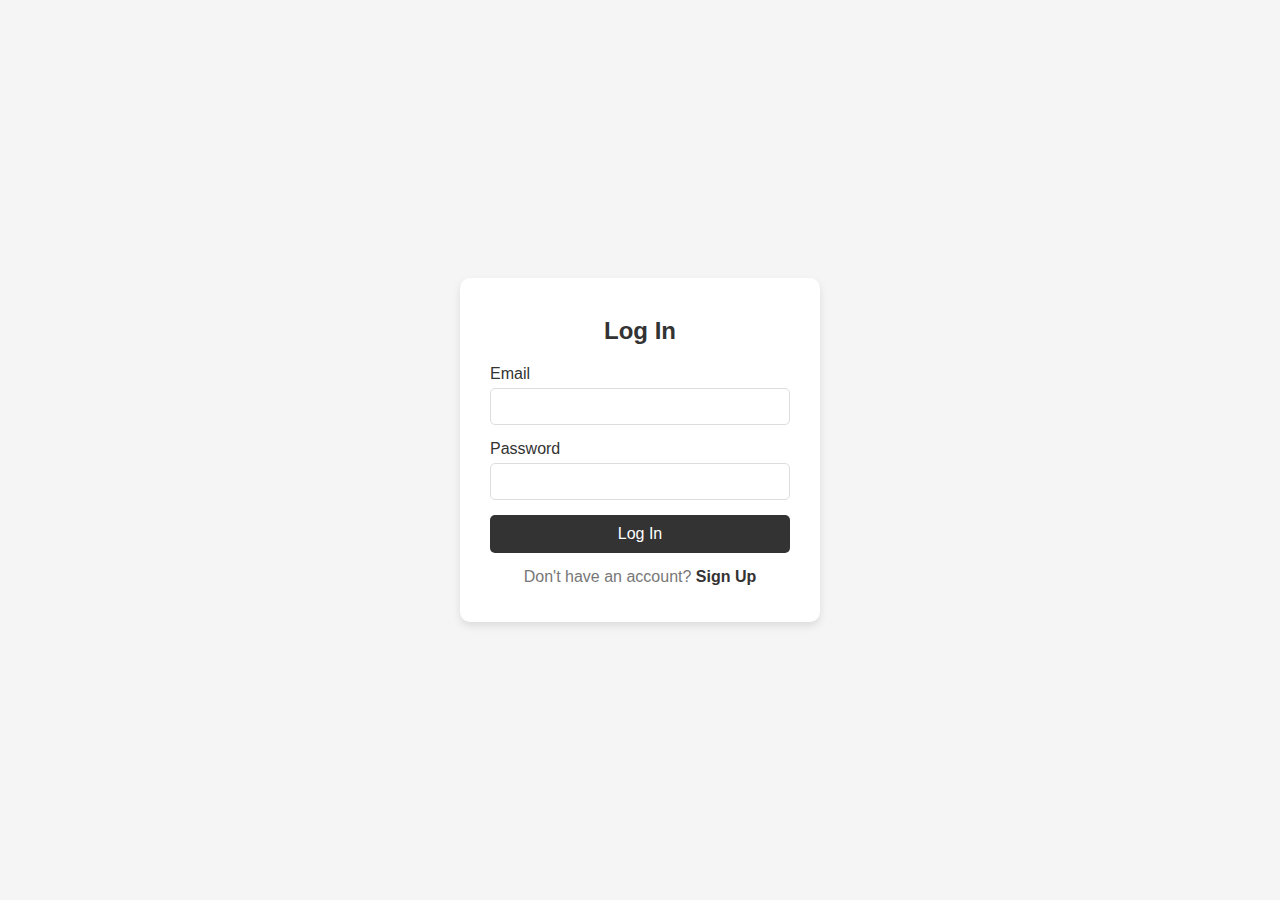
<file: Login.html>
<!DOCTYPE html>
<html lang="en">
<head>
    <meta charset="UTF-8">
    <meta name="viewport" content="width=device-width, initial-scale=1.0">
    <link rel="stylesheet" href="Login.css">
    <title>Login</title>
</head>
<body>
    <div class="form-container">
        <h2>Log In</h2>
        <form>
            <div class="input-group">
                <label for="email">Email</label>
                <input type="email" id="email" required>
            </div>
            <div class="input-group">
                <label for="password">Password</label>
                <input type="password" id="password" required>
            </div>
            <button type="submit">Log In</button>
            <p class="form-footer">Don't have an account? <a href="Signup.html">Sign Up</a></p>
        </form>
    </div>
</body>
</html>
</file>
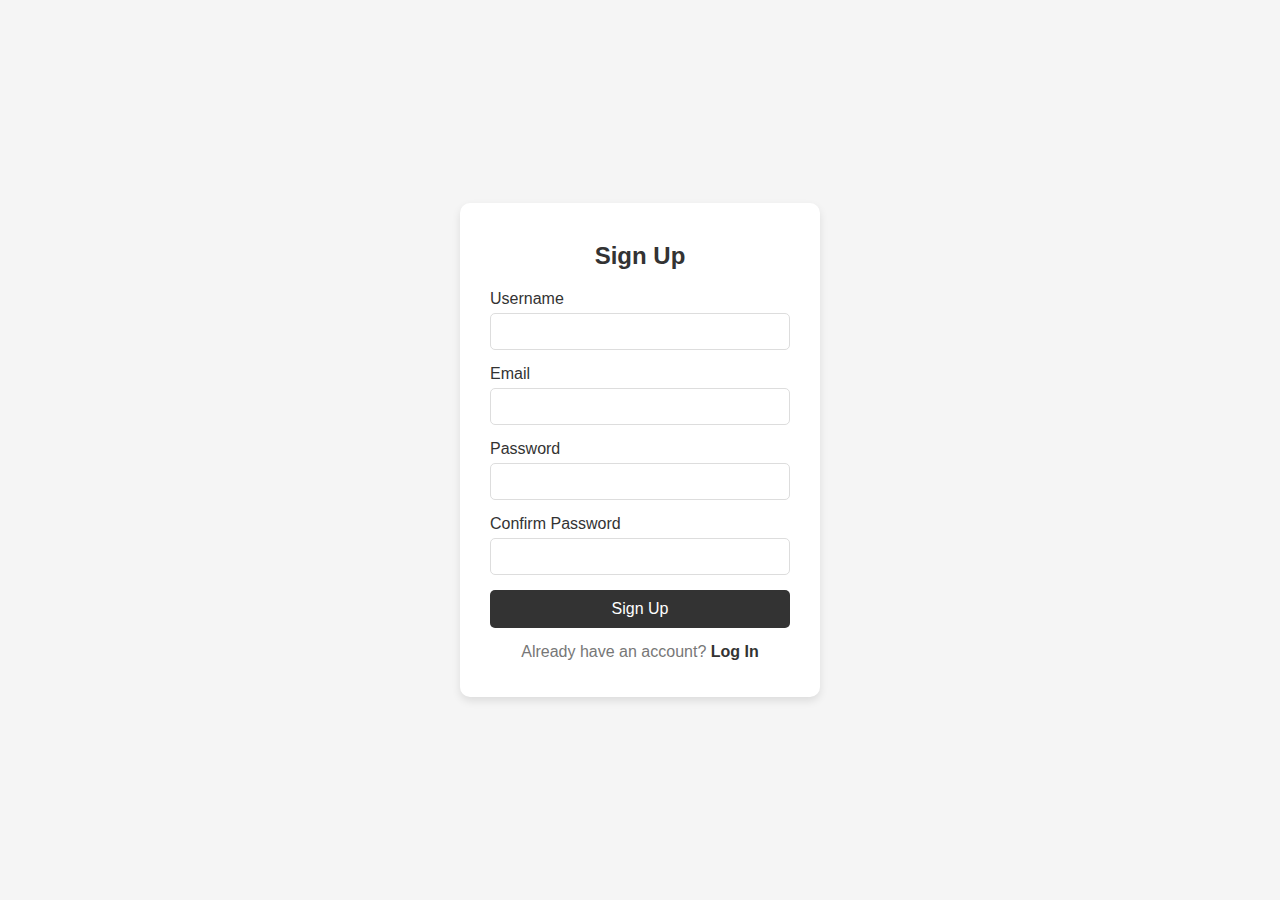
<file: Signup.html>
<!DOCTYPE html>
<html lang="en">
<head>
    <meta charset="UTF-8">
    <meta name="viewport" content="width=device-width, initial-scale=1.0">
    <link rel="stylesheet" href="styles.css">
    <title>Sign Up</title>
</head>
<body>
    <div class="form-container">
        <h2>Sign Up</h2>
        <form>
            <div class="input-group">
                <label for="username">Username</label>
                <input type="text" id="username" required>
            </div>
            <div class="input-group">
                <label for="email">Email</label>
                <input type="email" id="email" required>
            </div>
            <div class="input-group">
                <label for="password">Password</label>
                <input type="password" id="password" required>
            </div>
            <div class="input-group">
                <label for="confirm-password">Confirm Password</label>
                <input type="password" id="confirm-password" required>
            </div>
            <button type="submit">Sign Up</button>
            <p class="form-footer">Already have an account? <a href="login.html">Log In</a></p>
        </form>
    </div>
</body>
</html>
</file>
<file: Login.css>
body {
  font-family: 'Arial', sans-serif;
  background-color: #f5f5f5;
  display: flex;
  justify-content: center;
  align-items: center;
  height: 100vh;
  margin: 0;
}

.form-container {
  background-color: white;
  padding: 20px 30px;
  border-radius: 10px;
  box-shadow: 0 4px 8px rgba(0, 0, 0, 0.1);
  width: 300px;
  text-align: center;
}

h2 {
  margin-bottom: 20px;
  font-size: 24px;
  color: #333;
}

.input-group {
  margin-bottom: 15px;
  text-align: left;
}

label {
  display: block;
  margin-bottom: 5px;
  color: #333;
}

input[type="email"], input[type="password"] {
  width: 100%;
  padding: 10px;
  border: 1px solid #ddd;
  border-radius: 5px;
  box-sizing: border-box;
}

button {
  width: 100%;
  padding: 10px;
  background-color: #333;
  color: white;
  border: none;
  border-radius: 5px;
  cursor: pointer;
  font-size: 16px;
}

button:hover {
  background-color: #555;
}

.form-footer {
  margin-top: 15px;
  color: #777;
}

.form-footer a {
  color: #333;
  text-decoration: none;
  font-weight: bold;
}

.form-footer a:hover {
  text-decoration: underline;
}
</file>
<file: styles.css>
body {
  font-family: 'Arial', sans-serif;
  background-color: #f5f5f5;
  display: flex;
  justify-content: center;
  align-items: center;
  height: 100vh;
  margin: 0;
}

.form-container {
  background-color: white;
  padding: 20px 30px;
  border-radius: 10px;
  box-shadow: 0 4px 8px rgba(0, 0, 0, 0.1);
  width: 300px;
  text-align: center;
}

h2 {
  margin-bottom: 20px;
  font-size: 24px;
  color: #333;
}

.input-group {
  margin-bottom: 15px;
  text-align: left;
}

label {
  display: block;
  margin-bottom: 5px;
  color: #333;
}

input[type="text"], input[type="email"], input[type="password"] {
  width: 100%;
  padding: 10px;
  border: 1px solid #ddd;
  border-radius: 5px;
  box-sizing: border-box;
}

button {
  width: 100%;
  padding: 10px;
  background-color: #333;
  color: white;
  border: none;
  border-radius: 5px;
  cursor: pointer;
  font-size: 16px;
}

button:hover {
  background-color: #555;
}

.form-footer {
  margin-top: 15px;
  color: #777;
}

.form-footer a {
  color: #333;
  text-decoration: none;
  font-weight: bold;
}

.form-footer a:hover {
  text-decoration: underline;
}
</file>
